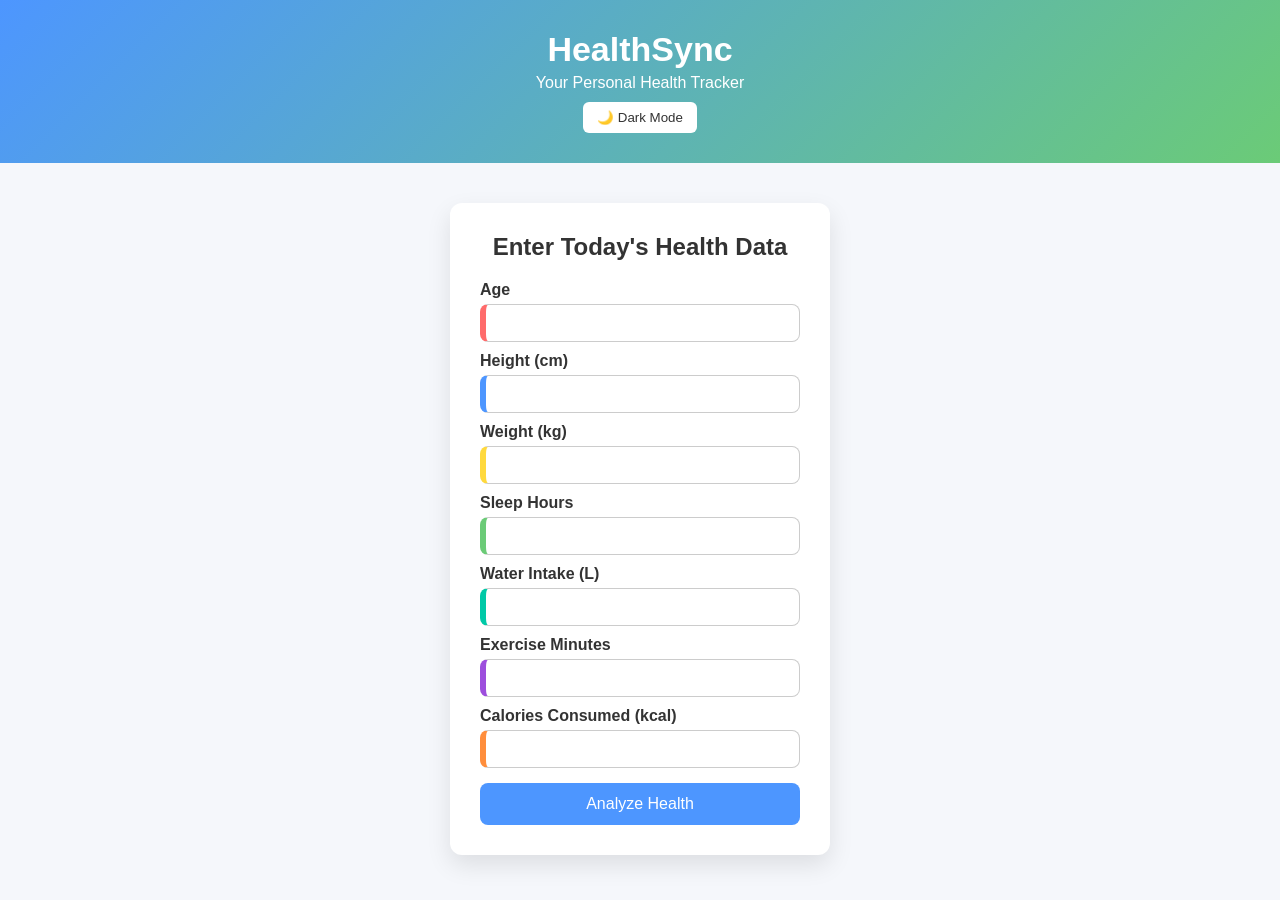
<file: index.html>
<!DOCTYPE html>
<html lang="en">

<head>

<meta charset="UTF-8">
<title>HealthSync</title>

<link rel="stylesheet" href="style.css">
<link rel="stylesheet" href="darkmode.css">

</head>

<body>

<header class="main-header">

<h1>HealthSync</h1>
<p>Your Personal Health Tracker</p>

<button id="darkToggle">🌙 Dark Mode</button>

</header>

<div class="form-container">

<h2>Enter Today's Health Data</h2>

<form id="healthForm">

<label>Age</label>
<input type="number" id="age" required>

<label>Height (cm)</label>
<input type="number" id="height" required>

<label>Weight (kg)</label>
<input type="number" id="weight" required>

<label>Sleep Hours</label>
<input type="number" id="sleep" required>

<label>Water Intake (L)</label>
<input type="number" id="water" required>

<label>Exercise Minutes</label>
<input type="number" id="exercise" required>

<label>Calories Consumed (kcal)</label>
<input type="number" id="calories" required>

<button type="submit">Analyze Health</button>

</form>

</div>

<script src="script.js"></script>
<script src="theme.js"></script>

</body>
</html>
</file>
<file: style.css>
/* GLOBAL */

*{
margin:0;
padding:0;
box-sizing:border-box;
}

body{

font-family:Arial, Helvetica, sans-serif;
background:#f5f7fb;
color:#333;

}


/* HEADER */

.main-header{

background:linear-gradient(135deg,#4D96FF,#6BCB77);
color:white;
text-align:center;
padding:30px;

}

.main-header h1{

font-size:34px;
margin-bottom:5px;

}

.main-header p{

font-size:16px;

}

#darkToggle{

margin-top:10px;
padding:8px 14px;
border:none;
background:white;
color:#333;
border-radius:6px;
cursor:pointer;

}


/* INDEX FORM */

.form-container{

width:380px;
margin:40px auto;
background:white;
padding:30px;
border-radius:12px;
box-shadow:0 10px 25px rgba(0,0,0,0.1);

}

.form-container h2{

text-align:center;
margin-bottom:20px;

}

.form-container label{

display:block;
font-weight:bold;
margin-bottom:5px;
margin-top:10px;

}

.form-container input{

width:100%;
padding:10px;
border-radius:8px;
border:1px solid #ccc;
font-size:14px;

}
/* COLORFUL INPUT ACCENTS */

#age{
border-left:6px solid #FF6B6B;
}

#height{
border-left:6px solid #4D96FF;
}

#weight{
border-left:6px solid #FFD93D;
}

#sleep{
border-left:6px solid #6BCB77;
}

#water{
border-left:6px solid #00C9A7;
}

#exercise{
border-left:6px solid #9D4EDD;
}

#calories{
border-left:6px solid #FF8E3C;
}


.form-container button{

width:100%;
padding:12px;
border:none;
background:#4D96FF;
color:white;
font-size:16px;
border-radius:8px;
cursor:pointer;
margin-top:15px;
transition:0.3s;

}

.form-container button:hover{

background:#357ae8;

}


/* HEALTH SCORE */

.health-score{

text-align:center;
margin-top:30px;

}

.health-score h2{

margin-bottom:10px;

}

.score-circle{

width:120px;
height:120px;
border-radius:50%;
background:linear-gradient(135deg,#4D96FF,#6BCB77);
display:flex;
align-items:center;
justify-content:center;
margin:10px auto;
color:white;
font-size:32px;
font-weight:bold;

}

#scoreMessage{

margin-top:10px;
font-size:15px;

}


/* METRIC CARDS */

.metrics{

display:flex;
justify-content:center;
gap:20px;
margin:30px;
flex-wrap:wrap;

}

.metric-card{

width:160px;
padding:20px;
border-radius:12px;
text-align:center;
color:white;
box-shadow:0 8px 20px rgba(0,0,0,0.15);

}

.metric-card h3{

margin-bottom:8px;
font-size:18px;

}

.metric-card p{

font-size:28px;
font-weight:bold;

}

.metric-card span{

font-size:13px;

}

.bmi{

background:#FF6B6B;

}

.bmr{

background:#4D96FF;

}

.calorieNeed{

background:#6BCB77;

}

.waterNeed{

background:#FFD93D;
color:#333;

}


/* CHART GRID */

.charts-grid{

display:grid;
grid-template-columns:1fr 1fr;
gap:25px;
width:70%;
margin:30px auto;

}

.chart-card{

background:white;
padding:15px;
border-radius:10px;
box-shadow:0 8px 20px rgba(0,0,0,0.1);
text-align:center;

}

.chart-card h3{

margin-bottom:10px;

}

.chart-card canvas{

height:180px !important;

}


/* WEEKLY GRAPH */

.weekly-section{

width:500px;
margin:40px auto;
text-align:center;

}

.weekly-section h2{

margin-bottom:10px;

}

.weekly-section canvas{

display:block;
margin:auto;
height:220px !important;

}


/* CHATBOT */

.chatbot{

width:500px;
margin:40px auto;
background:white;
padding:20px;
border-radius:10px;
box-shadow:0 8px 20px rgba(0,0,0,0.1);

}

.chatbot h2{

text-align:center;
margin-bottom:15px;

}

#chatWindow{

min-height:80px;
margin-bottom:15px;
padding:10px;
background:#f3f3f3;
border-radius:6px;
overflow-y:auto;

}

#chatWindow p{

margin-bottom:8px;

}

.chat-options{

display:flex;
flex-direction:column;
gap:8px;

}

.chat-options button{

padding:10px;
border:none;
border-radius:6px;
background:#4D96FF;
color:white;
cursor:pointer;
transition:0.3s;

}

.chat-options button:hover{

background:#357ae8;

}


/* RESPONSIVE */

@media (max-width:900px){

.charts-grid{

grid-template-columns:1fr;
width:90%;

}

.metrics{

flex-direction:column;
align-items:center;

}

.weekly-section{

width:90%;

}

.chatbot{

width:90%;

}

.form-container{

width:90%;

}

}
</file>
<file: darkmode.css>
.dark-mode{

background:#121212;
color:white;

}

.dark-mode .chart-card,
.dark-mode .chatbot,
.dark-mode .form-container{

background:#1e1e1e;
color:white;

}

.dark-mode input{

background:#333;
color:white;

}
</file>
